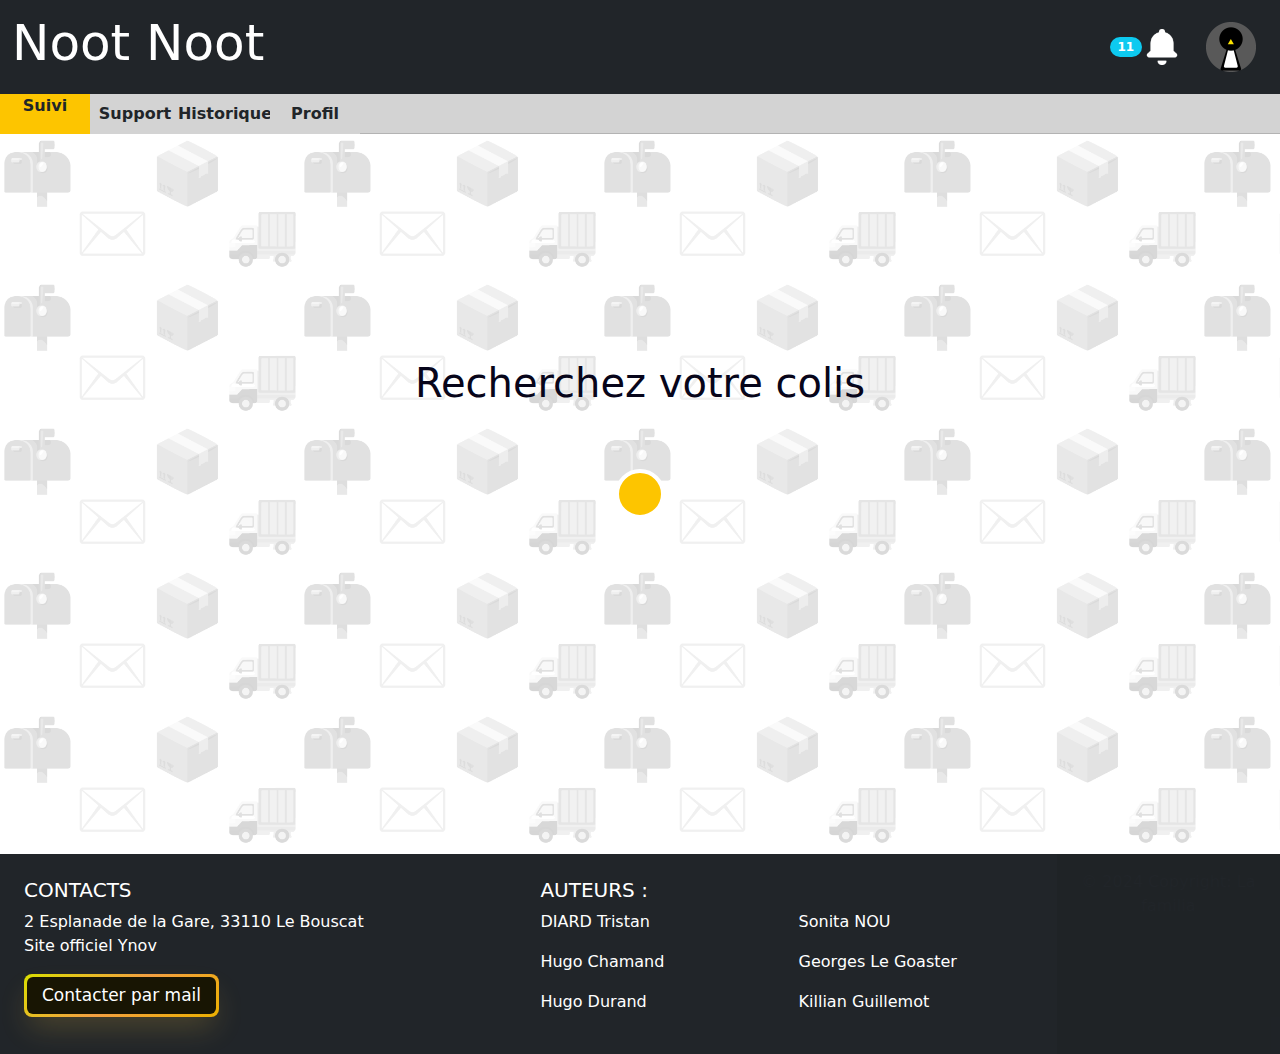
<file: views/index.html>
<!DOCTYPE html>
<html lang="en">

<head>
    <base href="/">
    <meta charset="UTF-8">
    <meta name="viewport" content="width=device-width, initial-scale=1.0">
    <link rel="stylesheet" href="/static/css/bootstrap/bootstrap.css">
    <link rel="stylesheet" href="/static/css/site.css">

    <link rel="preconnect" href="https://fonts.googleapis.com%22%3E/">
    <link rel="preconnect" href="https://fonts.gstatic.com/" crossorigin>
    <link rel="stylesheet" href="https://cdnjs.cloudflare.com/ajax/libs/font-awesome/5.15.3/css/all.min.css"
        integrity="sha512-iBBXm8fW90+nuLcSKlbmrPcLa0OT92xO1BIsZ+ywDWZCvqsWgccV3gFoRBv0z+8dLJgyAHIhR35VZc2oM/gI1w=="
        crossorigin="anonymous" />
    <link href="https://fonts.googleapis.com/css2?family=Lato&display=swap" rel="stylesheet">
    <script src="/static/js/site.js"></script>
    <title>Noot Noot Tracker</title>
</head>

<body>

    <!-- Navbar -->
    <nav class="navbar navbar-expand-lg navbar-dark bg-dark">
        <!-- Container wrapper -->
        <div class="container-fluid">
            <!-- Navbar brand -->
            <h1 class="navbar-brand" href="#">Noot Noot</h1>

            <!-- Toggle button -->
            <button class="navbar-toggler" type="button" data-mdb-toggle="collapse"
                data-mdb-target="#navbarSupportedContent" aria-controls="navbarSupportedContent" aria-expanded="false"
                aria-label="Toggle navigation">
                <i class="fas fa-bars text-light"></i>
            </button>

            <!-- Collapsible wrapper -->
            <div class="collapse navbar-collapse" id="navbarSupportedContent">
                <ul class="navbar-nav ms-auto d-flex flex-row mt-3 mt-lg-0">
                    <li class="container d-flex align-items-center justify-content-center">
                        <span class="badge rounded-pill badge-notification bg-info">11</span>
                        <img class="picto" src="/static/images/picto/notif.png">
                    </li>
                    <li class="nav-item text-center mx-2 mx-lg-1">
                        <a class="nav-link" href="#!">
                            <div>
                                <img class="profilpic" src="/static/images/profilpic/default.png">
                            </div>
                        </a>
                    </li>
                </ul>
                <!-- Right links -->

                <!-- Search form -->
            </div>
            <!-- Collapsible wrapper -->
        </div>
        <!-- Container wrapper -->
    </nav>
    <!-- Navbar -->
    <div class="subnavbar">
        <div class="categories">
            <div class="col tab" onclick="redirectToPost('suivi')" id="suivi">
                Suivi
            </div>
            <div class=" col tab" onclick="redirectToPost('support')" id="support">
                Support
            </div>
            <div class="col tab" onclick="redirectToPost('historique')" id="historique">
                Historique
            </div>
            <div class="col tab" onclick="redirectToPost('profil')" id="profil">
                Profil
            </div>
        </div>
    </div>
    <main>

        <!-- Page Suivi -->
        <section class="mainContent" id="suivi-container">
            <div class="suiviContent">
            <h1>Recherchez votre colis</h1>
            <div class="search-content">

                <form class="search" action="" id="s">
                    <input type="search">
                    <i class="fa fa-search"></i>
                </form>
            </div>
            </div>
        </section>


        <!-- Page Support -->
        <section class="mainContent" id="support-container">
            <div class="box-background">
                <h1>Vous rencontrez un problème ?</h1>
                <h3>Vous pouvez nous contacter par ces différents moyens :</h3>
                <div>Numéro de téléphone : +33 05 56 90 00 10</div>
                <div>E-mail : contact@ynov.com</div>
            </div>
        </section>

        <!-- Page Profil -->
        <section class="mainContent" id="profil-container">
            <div class="profil-background">
                <div class="profil-topcol">
                    <div class="jean-img">
                        <img src="../static/images/profilpic/jeanhandler.jpg">
                    </div>
                    <div class="jean-profil">
                        <b>NOM :</b> Handler<br>
                        <b>PRENOM :</b> Jean<br>
                        <b>DATE DE NAISSANCE :</b> 19/12/1970
                    </div>
                </div>
            </div>
        </section>
    </main>

    <section>
        <!-- Footer -->
        <footer class="bg-dark d-flex">
            <!-- Grid container -->
            <div class="container p-4">
                <!--Grid row-->
                <div class="row">
                    <!--Grid column-->
                    <div class="col-lg-6 col-md-12 mb-4 mb-md-0">
                        <h5 class="text-uppercase">Contacts</h5>
                        <p>
                            2 Esplanade de la Gare, 33110 Le Bouscat<br>
                            Site officiel Ynov
                        </p>
                        <button class="button-click" role="button" type="submit"><span class="text">Contacter par mail</span></button>
                    </div>


                    <!--Grid column-->
                    <div class="col-lg-3 col-md-6 mb-4 mb-md-0">
                        <h5 class="text-uppercase">Auteurs :</h5>

                        <ul class="list-unstyled mb-0">
                            <li>
                                <p>DIARD Tristan</p>
                            </li>
                            <li>
                                <p>Hugo Chamand</p>
                            </li>
                            <li>
                                <p>Hugo Durand</p>
                            </li>
                        </ul>
                    </div>
                    <!--Grid column-->

                    <!--Grid column-->
                    <div class="col-lg-3 col-md-6 mb-4 mb-md-0">
                        <h5 class="text-uppercase"><br></h5>

                        <ul class="list-unstyled mb-0">
                            <li>
                                <p>Sonita NOU</p>
                            </li>
                            <li>
                                <p>Georges Le Goaster</p>
                            </li>
                            <li>
                                <p>Killian Guillemot</p>
                            </li>
                        </ul>
                    </div>
                    <!--Grid column-->
                </div>
                <!--Grid row-->
            </div>
            <!-- Grid container -->

            <!-- Copyright -->
            <div class="text-center p-3" style="background-color: rgba(0, 0, 0, 0.05);">
                © 2024 Copyright:
                La familia
            </div>
            <!-- Copyright -->
        </footer>
        <!-- Footer -->
    </section>

</body>
</file>
<file: static/css/site.css>
.navbar {
    background-color: red;
    color: rgb(255, 255, 255);
}

.navbar h1 {
    font-size: 50px;
}

.picto {
    height: 40px;
    width: 40px;
}

.profilpic {
    width: 50px;
    height: 50px;
}


.btn {
    padding: .55rem 1.5rem .45rem;
}

.button-click {
    align-items: center;
    background-image: linear-gradient(144deg, #dade00, #f3a042 50%, #ebb000);
    border: 0;
    border-radius: 8px;
    box-shadow: rgba(252, 202, 65, 0.2) 0 15px 30px -5px;
    box-sizing: border-box;
    color: #FFFFFF;
    display: flex;
    font-size: 10px;
    justify-content: center;
    line-height: 1em;
    max-width: 100%;
    min-width: 140px;
    padding: 3px;
    text-decoration: none;
    user-select: none;
    -webkit-user-select: none;
    touch-action: manipulation;
    white-space: nowrap;
    cursor: pointer;
}

.button-click:active,
.button-click:hover {
    outline: 0;
}

.button-click span {
    background-color: rgb(24, 21, 3);
    padding: 10px 15px;
    border-radius: 6px;
    width: 100%;
    height: 100%;
    transition: 300ms;
}

.button-click:hover span {
    background: none;
}

@media (min-width: 768px) {
    .button-click {
        font-size: 17px;
        min-width: 120px;
    }
}



.subnavbar {
    height: 40px;
    background-color: #d3d3d3;
    display: flex;
    flex-direction: column;
    justify-content: center;
    text-align: center;
    border-bottom: solid;
    border-bottom-color: rgba(0, 0, 0, 0.15);
    border-bottom-width: 1px;

}



.subnavbar .categories {

    font-size: 100%;
    font-weight: 600;
    width: 25%;
    min-width: 360px;
    height: 100%;

    flex-direction: row;
    display: flex;
    justify-content: center;
}

.subnavbar .col {
    height: 40px;
    width: 0px;
}

.subnavbar .row {
    height: inherit;
}

.subnavbar .col {
    background-color: #d3d3d3;
}

html,
body {
    height: 50%;
}

body {
    padding: 0;
    margin: 0;
    height: 100vh;
    width: 100%;
}

main {
    height: 50%;
    position: relative;
    min-height: 80vh;
}

footer .first {
    background-color: #212529;
}

main {
    background-size: 300px 144px;
    background-image: url('data:image/svg+xml;utf8,<svg xmlns="http://www.w3.org/2000/svg" viewbox="0 0 300 144" width="300" height="144" style="opacity: 0.2; filter: grayscale(1);"><text x="0em" y="1em" font-size="60" transform="rotate(0 37.5 36)">📫</text><text x="1.25em" y="2em" font-size="60" transform="rotate(0 112.5 96)">✉️</text><text x="2.5em" y="1em" font-size="60" transform="rotate(0 187.5 36)">📦</text><text x="3.75em" y="2em" font-size="60" transform="rotate(0 262.5 96)">🚚</text></svg>');
}


main,
body footer p,
h1,
h2,
h3,
h4,
h5,
a {
    color: white;
}


form {
    position: relative;
    top: 20%;
    left: 50%;
    transform: translate(-50%, -50%);
    transition: all 1s;
    width: 50px;
    height: 50px;
    background: #fdc500;
    box-sizing: border-box;
    border-radius: 25px;
    border: 4px solid white;
    ;
}

input {
    position: absolute;
    width: 100%;
    height: 42.5px;
    line-height: 30px;
    display: none;
    font-size: 1em;
    border-radius: 20px;

    padding: 0 20px;
    top: 0;
    left: 0;
    outline: 0;
    border: 0;
}

.fa {
    box-sizing: border-box;
    padding: 10px;
    width: 42.5px;
    height: 42.5px;
    position: absolute;
    border-radius: 50%;
    color: #07051a;
    text-align: center;
    font-size: 1.2em;
    transition: all 1s;
    top: 0;
    right: 0;
}

.suiviContent h1 {
    position: relative;

    top: 25vh;
    text-align: center;
    color: #07051a;
    height: inherit;
}

.box-background {
    margin-top: 1em;
    width: 70%;
    padding: 85px 20px;
    box-sizing: border-box;
    border: 2px solid #C79B00;
    border-radius: 15px;
    color: #FFFFFF;
    resize: none;
    background-color: #FFD02C;
    position: absolute;
    right: 15%;
}

.box-background h1 {
    color: #FFFFFF;
    margin-bottom: 1em;
    text-align: center;
}

.profil-background {
    margin-top: 1em;
    width: 60%;
    padding: 85px 20px;
    padding-top: 1em;
    box-sizing: border-box;
    border: 2px solid #FDC500;
    border-radius: 15px;
    color: #000000;
    resize: none;
    background-color: #FDFF92;
    position: absolute;
    right: 20%;
}

.profil-topcol {
    columns: 3;
}

.jean-img img {
    width: 100px;
    border-radius: 100%;
    left: 5em;
}

.jean-profil {
    right: 10em;
}

form:hover {
    position: absolute;
    width: 50vh;
    cursor: pointer;
    border-color: #07051a;


}

form:hover input {
    display: block;

}

form:hover .fa {
    position: absolute;
    background: #07051a;
    color: white;

}

main section {
    height: inherit;
}

.search-content {
    top: 50%;
    position: absolute;
    left: 50%
}

.search {
    position: absolute;
    justify-content: center;
    align-items: center;
}

.tab {
    cursor: pointer;
    display: flex;
    text-align: center;
    justify-content: center;
    align-items: center;
    height: 100%;
}


#support-container {
    display: none;
}

#suivi-container {
    display: none;
}

#profil-container {
    display: none;
}
</file>
